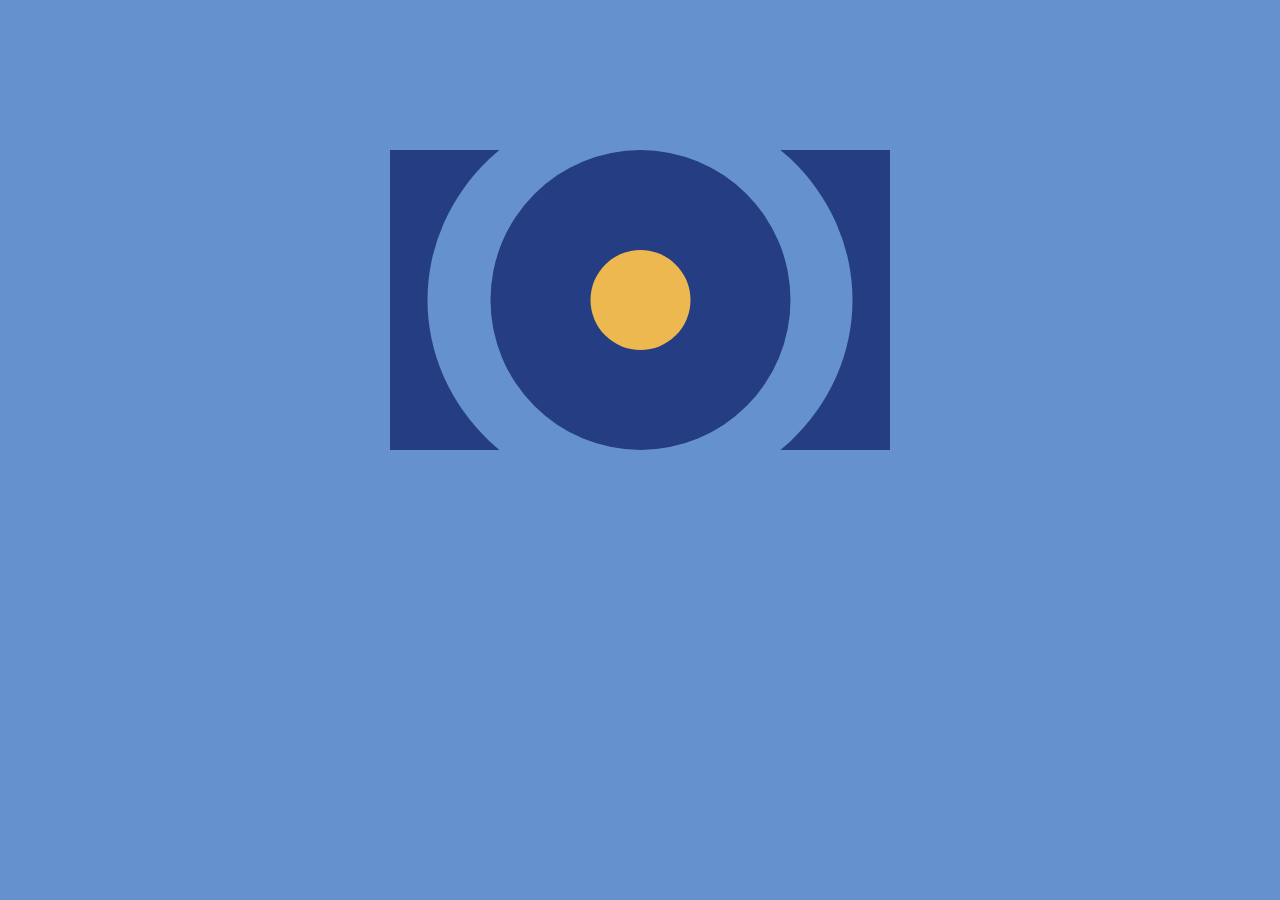
<file: design-task3/index.html>
<!DOCTYPE html>
<html lang="en">
<head>
    <meta charset="UTF-8">
    <meta name="viewport" content="width=device-width, initial-scale=1.0">
    <title>Document</title>
    <link rel="stylesheet" href="style.css">
</head>
<body>
    <div class="rect1">
        <div class="cir1">
            <div class="cir2">
                <div class="cir3">
                </div>
            </div>
        </div>
    </div>
</body>
</html>
</file>
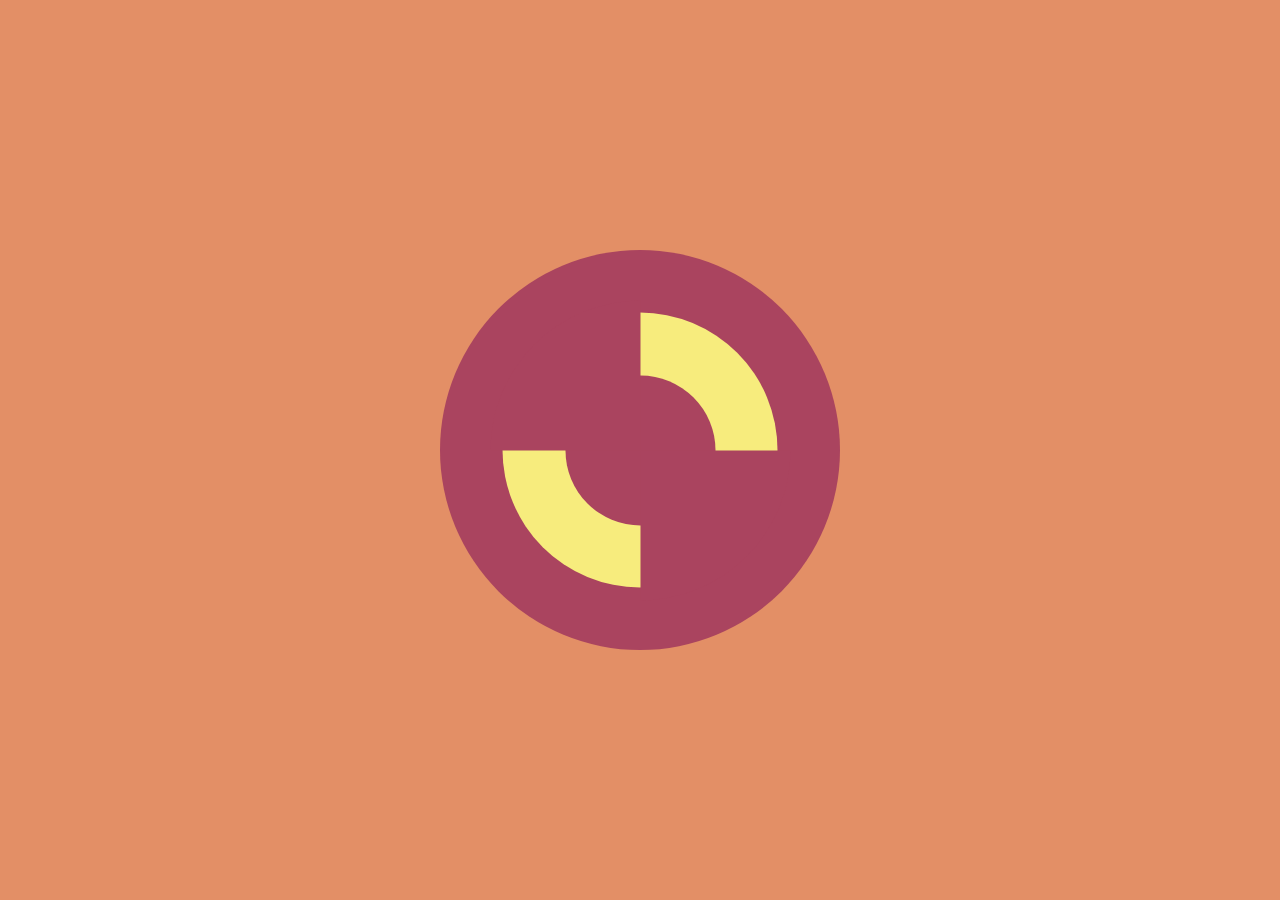
<file: design-task4/index.html>
<!DOCTYPE html>
<html lang="en">
<head>
    <meta charset="UTF-8">
    <meta name="viewport" content="width=device-width, initial-scale=1.0">
    <link rel="stylesheet" href="style.css">
</head>
<body>
    <div class="cir">
        <div class="cir2">
            <div class="cir3">
                <div class="semi1">
                    <div class="semi2"></div>
                </div>
            </div>
        </div>
    </div>
</body>
</html>
</file>
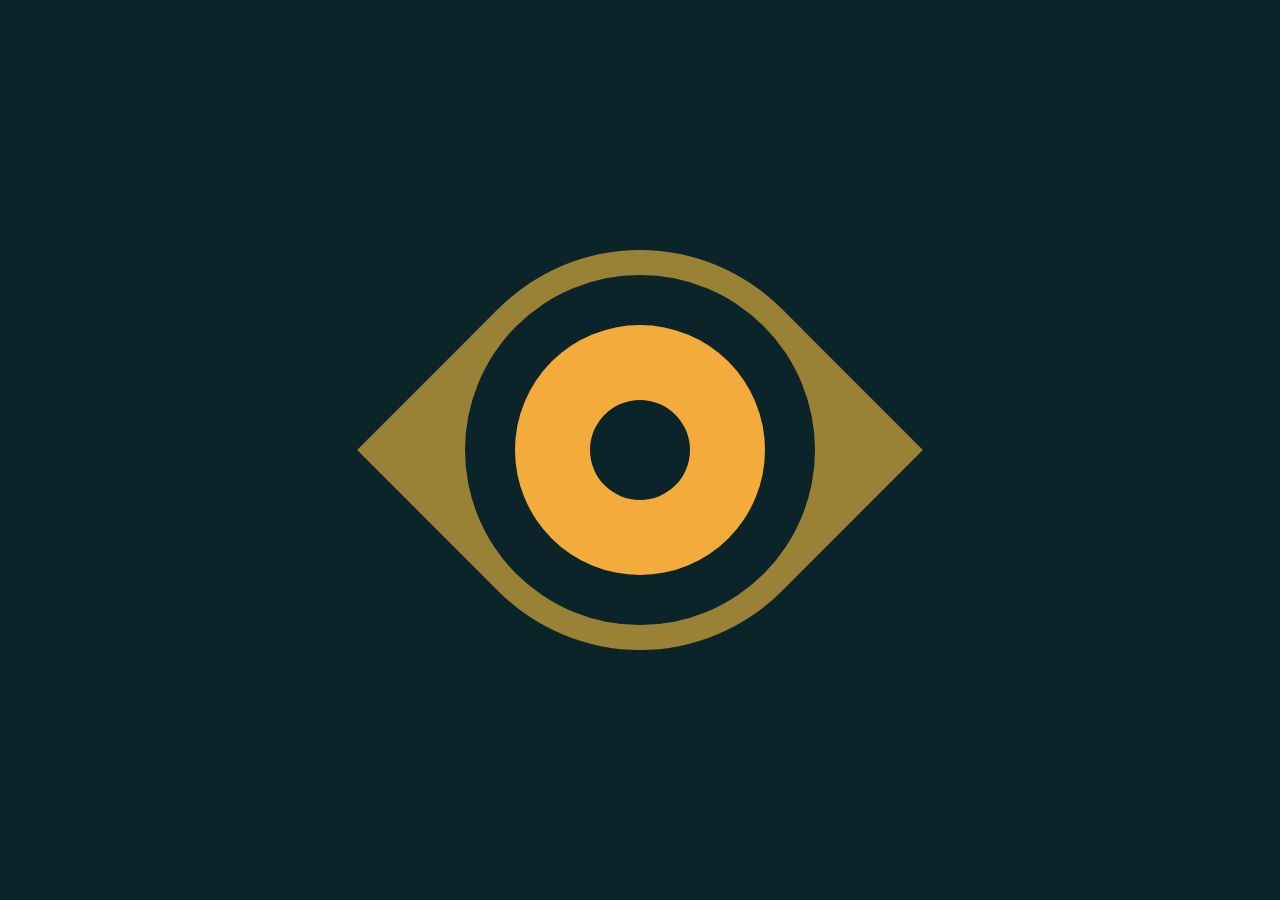
<file: design-task5/index.html>
<!DOCTYPE html>
<html lang="en">
<head>
    <meta charset="UTF-8">
    <meta name="viewport" content="width=device-width, initial-scale=1.0">
    <title>Document</title>
    <link rel="stylesheet" href="style.css">
</head>
<body>
    <div class="outer">
        <div class="cir1">
            <div class="cir2">
                <div class="cir3">
                </div>
            </div>
        </div>
    </div>
</body>
</html>
</file>
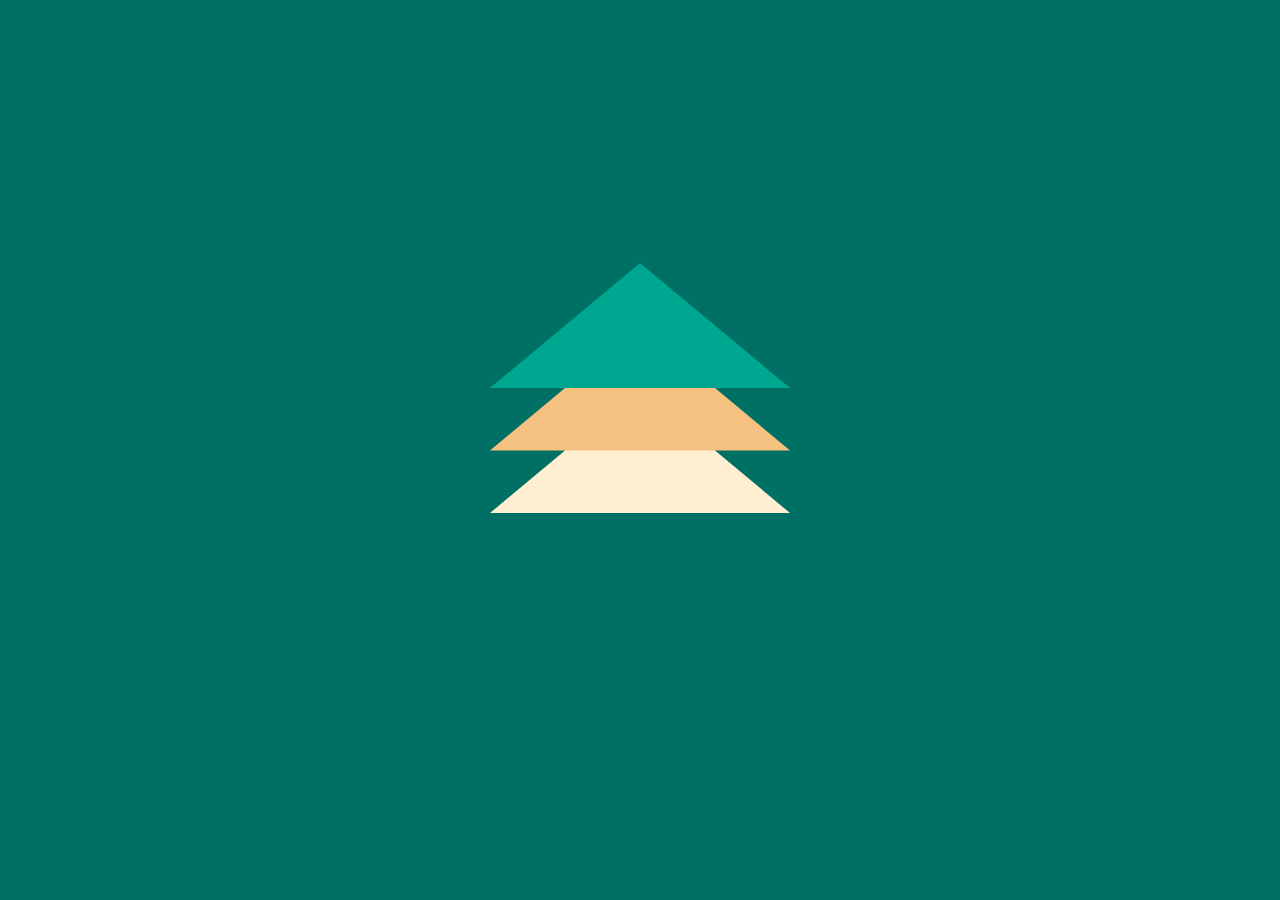
<file: design-task6/index.html>
<!DOCTYPE html>
<html lang="en">
<head>
    <meta charset="UTF-8">
    <meta name="viewport" content="width=device-width, initial-scale=1.0">
    <title>Document</title>
    <link rel="stylesheet" href="style.css">
</head>
<body>
    <div class="triangle1">
        <div class="triangle2">
            <div class="triangle3"></div>
        </div>
    </div>
</body>
</html>
</file>
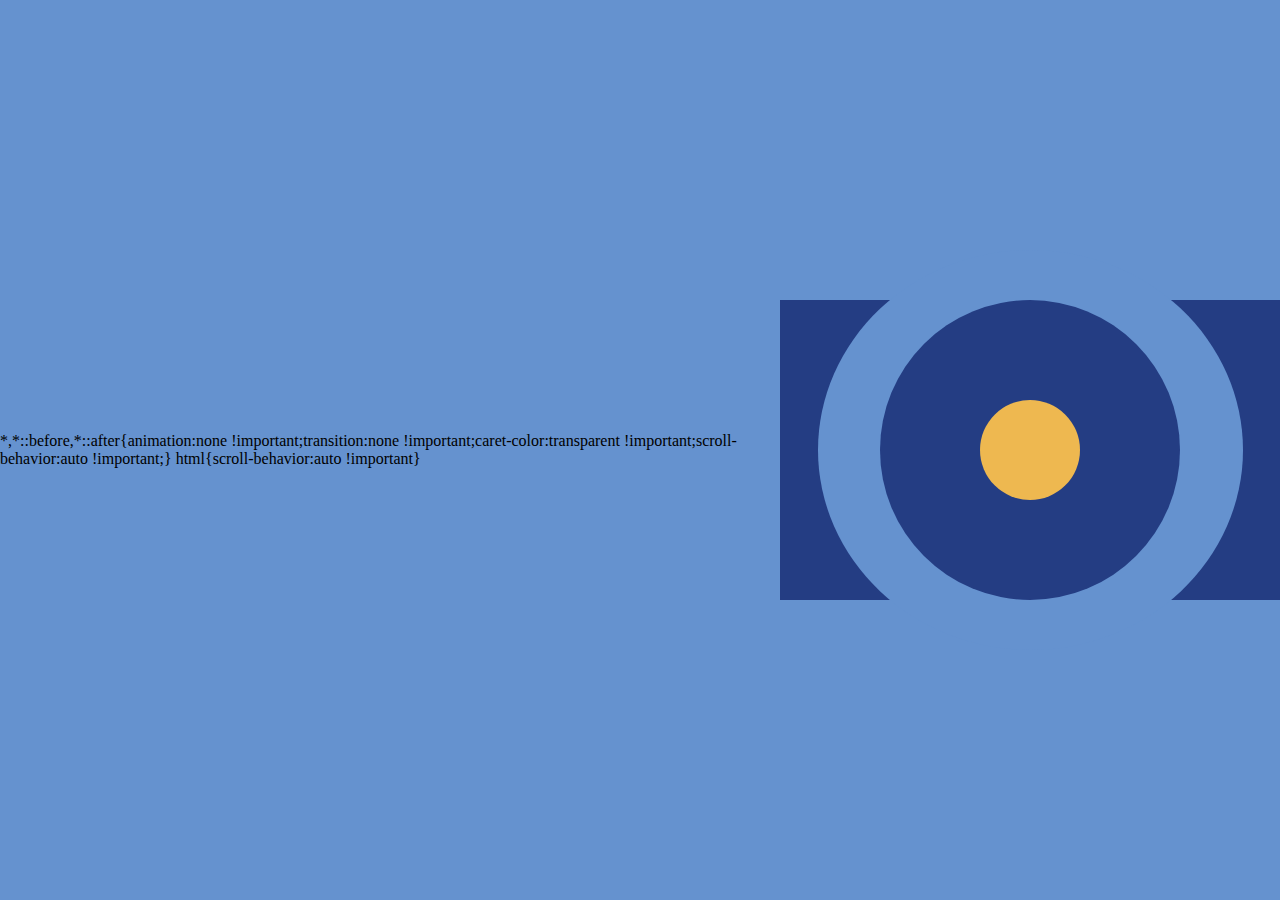
<file: design-task3/index2.html>
<!DOCTYPE html>
<html lang="en">
<head>
    <meta charset="UTF-8">
    <meta name="viewport" content="width=device-width, initial-scale=1.0">
    
    <link rel="stylesheet" href="style2.css">
</head>
<body>
    <div class="rect1">
        <div class="cir1">
            <div class="cir2">
                <div class="cir3">
                </div>
            </div>
        </div>
    </div>
</body>
</html>
</file>
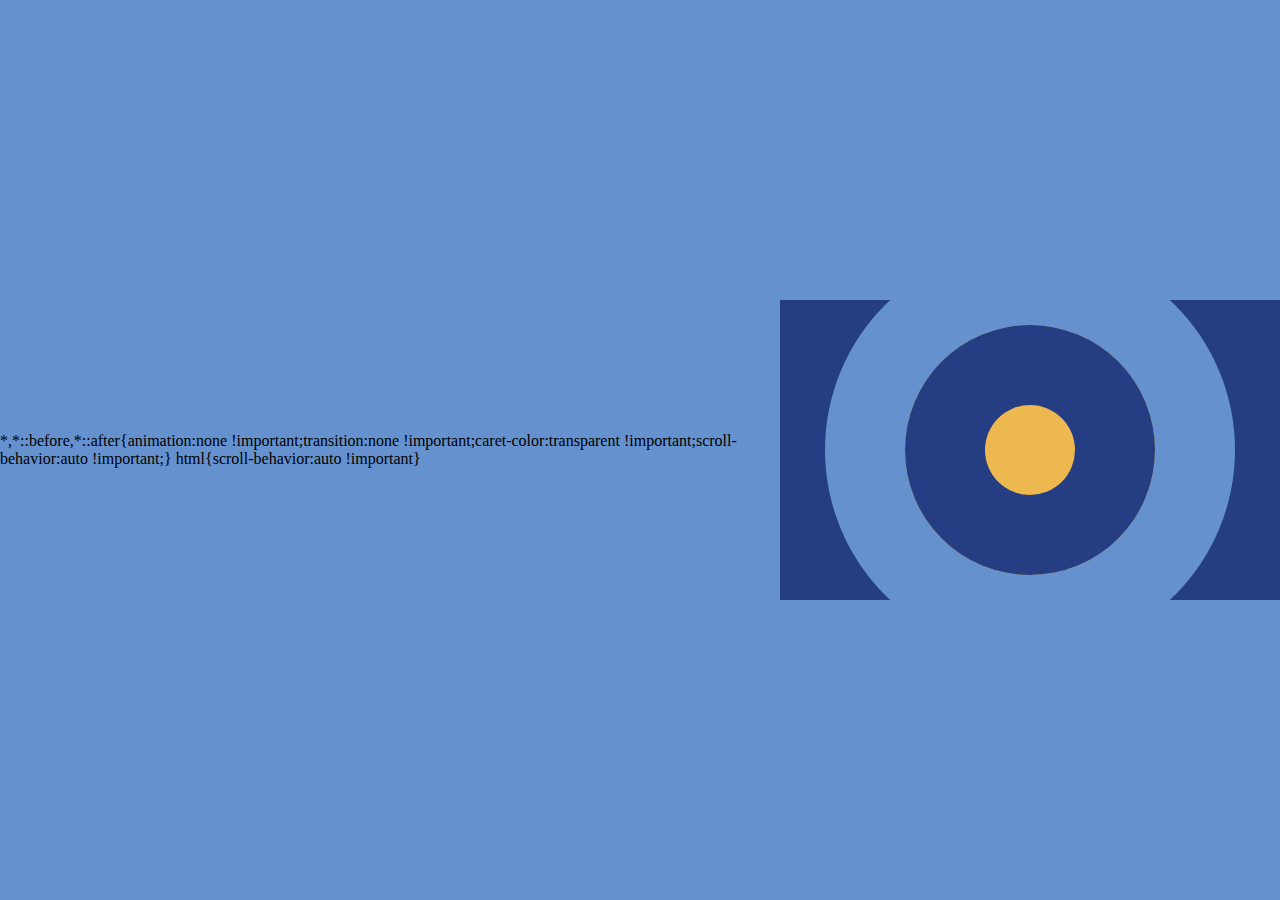
<file: design-task3/index3.html>
<!DOCTYPE html>
<html lang="en">
<head>
    <meta charset="UTF-8">
    <meta name="viewport" content="width=device-width, initial-scale=1.0">
    <link rel="stylesheet" href="style3.css">
</head>
<body>
    <div class="rect">
        <div class="cir">

        </div>
    </div>
</body>
</html>
</file>
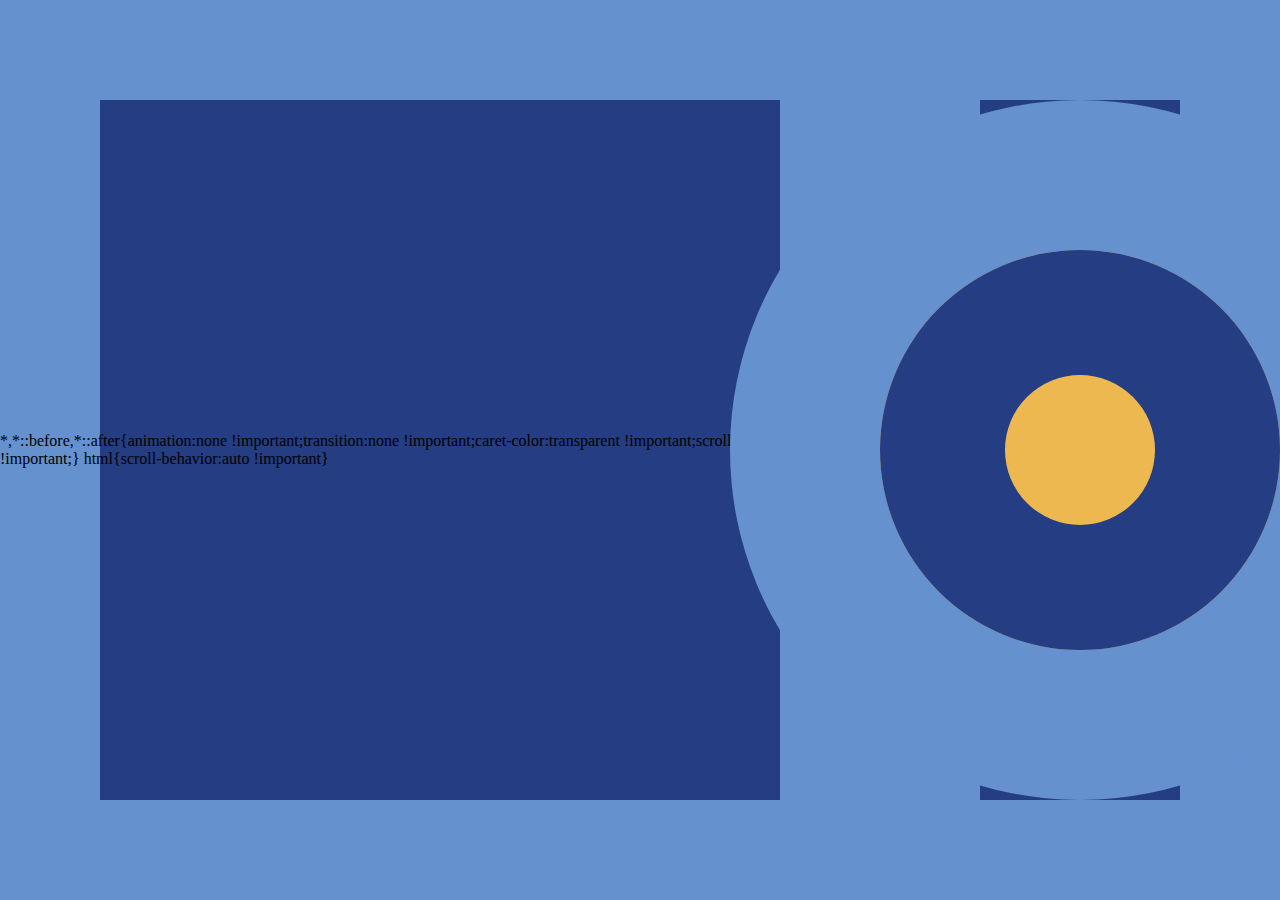
<file: design-task3/index4.html>
<!DOCTYPE html>
<html lang="en">
<head>
    <meta charset="UTF-8">
    <meta name="viewport" content="width=device-width, initial-scale=1.0">
    <link rel="stylesheet" href="style4.css">
</head>
<body>
    <div class="rect"></div>
</body>
</html>
</file>
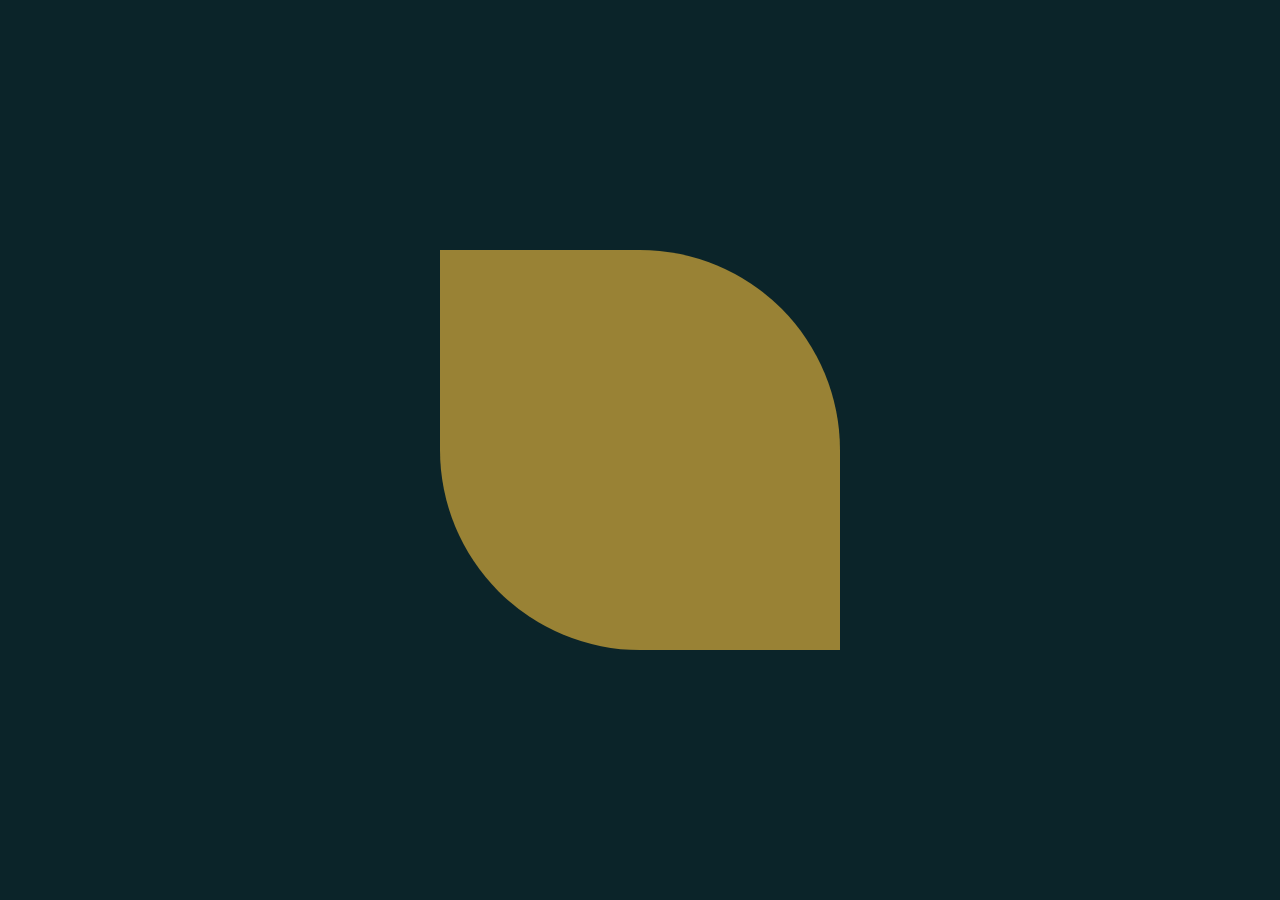
<file: design-task5/index1.html>
<!DOCTYPE html>
<html lang="en">
<head>
    <meta charset="UTF-8">
    <meta name="viewport" content="width=device-width, initial-scale=1.0">
    <title>Document</title>
    <link rel="stylesheet" href="style1.css">
</head>
<body>
    <div class="outer">
        
    </div>
</body>
</html>
</file>
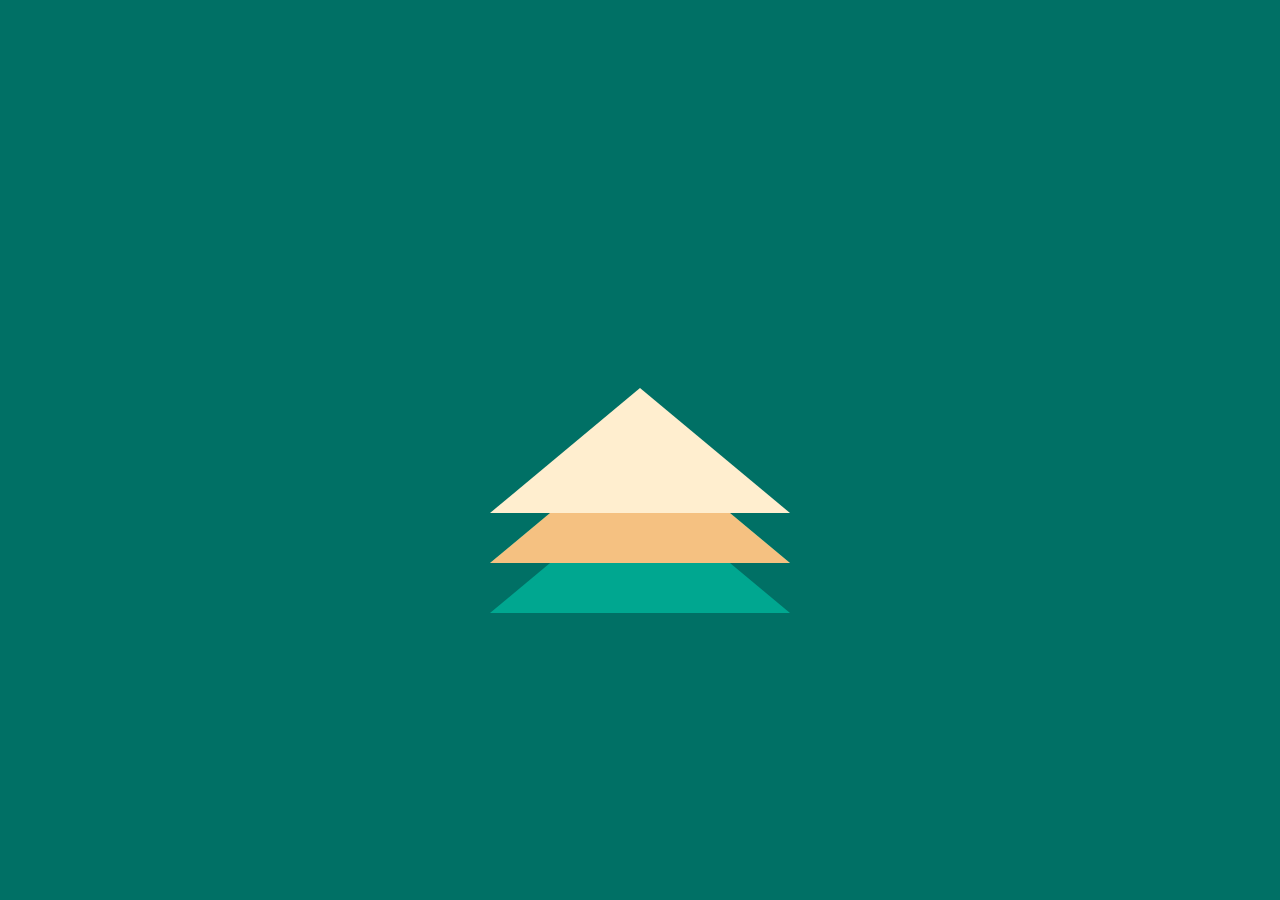
<file: design-task6/index1.html>
<!DOCTYPE html>
<html lang="en">
<head>
    <meta charset="UTF-8">
    <meta name="viewport" content="width=device-width, initial-scale=1.0">
    <title>Document</title>
    <link rel="stylesheet" href="style1.css">
</head>
<body>
    <div class="traingle1">
        
    </div>
</body>
</html>
</file>
<file: design-task3/style.css>
*{
   margin: 0;
   padding: 0;
   box-sizing: border-box;
   background-color: #6592cf;
}


.rect1{
    width: 500px;
    height: 300px;
    position: relative;
    background-color: #243D83;
    top: 50%;
    left: 50%;
    transform: translate(-50%,50%);
}

.cir1{
    width: 425px;
    height: 400px;
    position: absolute;
    background-color: #6592cf;
    margin: auto;
    top: 50%;
    left: 50%;
    transform: translate( -50%, -50%);
    border-radius: 50%;
}

.cir2{
    width: 300px;
    height: 300px;
    position: absolute;
    background-color: #243D83;
    margin: auto;
    top: 50%;
    left: 50%;
    transform: translate( -50%, -50%);
    border-radius: 50%;
    
}
.cir3{
    width: 100px;
    height: 100px;
    position: absolute;
    background-color: #EEB850;
    margin: auto;
    top: 50%;
    left: 50%;
    transform: translate( -50%, -50%);
    border-radius: 50%;    
}
</file>
<file: design-task4/style.css>
*{
    margin: 0;
    padding: 0;
    box-sizing: border-box;
    background-color: #E38F66;
}

.cir{
    background-color: #AA445F;
    width: 400px;
    height: 400px;
    border-radius: 50%;
    position: absolute;
    top: 50%;
    left: 50%;
    transform: translate(-50%,-50%);
}

.cir2{
    background-color: #F7EC7D;
    width: 275px;
    height: 275px;
    border-radius: 50%;
    position: absolute;
    top: 50%;
    left: 50%;
    transform: translate(-50%,-50%);
}

.cir3{
    background-color: #AA445F;
    width: 150px;
    height: 150px;
    border-radius: 50%;
    position: absolute;
    top: 50%;
    left: 50%;
    transform: translate(-50%,-50%);
}

.semi1{
    background-color: #AA445F;
    width: 150px;
    height: 150px;
    border-top-left-radius: 100%;
    position: absolute;
    top: 50%;
    left: 50%;
    transform: translate(-100%,-100%);
}

.semi2{
    background-color: #AA445F;
    width: 150px;
    height: 150px;
    border-bottom-right-radius: 100%;
    position: absolute;
    top: 50%;
    left: 50%;
    transform: translate(50%,50%);
}
</file>
<file: design-task5/style.css>
*{
    margin: 0;
    padding: 0;
    box-sizing: border-box;
}

body{
    height: 100vh;
    background-color: #0B2429;
    display: flex;
    justify-content: center;
    align-items: center;
}

.outer{
    width: 400px;
    height: 400px;
    background-color: #998235;
    border-top-right-radius: 50%;
    border-bottom-left-radius: 50%;
    transform: rotate(-45deg);
}

.cir1{
    width: 350px;
    height: 350px;
    background-color: #0B2429;
    border-radius: 50%;
    position: absolute;
    top: 50%;
    left: 50%;
    transform: translate(-50%,-50%);
}
.cir2{
    width: 250px;
    height: 250px;
    background-color: #F3AC3C;
    border-radius: 50%;
    position: absolute;
    top: 50%;
    left: 50%;
    transform: translate(-50%,-50%);
}

.cir3{
    width: 100px;
    height: 100px;
    background-color: #0B2429;
    border-radius: 50%;
    position: absolute;
    top: 50%;
    left: 50%;
    transform: translate(-50%,-50%);
}
</file>
<file: design-task6/style.css>
*{
    margin: 0;
    padding: 0;
    box-sizing: border-box;
}

body{
    height: 100vh;
    display: flex;
    justify-content: center;
    align-items: center;
    background-color: #007065;
}

.triangle1 {
	width: 0;
	height: 0;
	border-left: 150px solid transparent;
	border-right: 150px solid transparent;
	border-bottom: 125px solid #FFEECF;
}

.triangle2 {
	width: 0;
	height: 0;
	border-left: 150px solid transparent;
	border-right: 150px solid transparent;
	border-bottom: 125px solid #F5C181;
    top: 50%;
    left: 50%;
    transform: translate(-50%,-50%);
}

.triangle3 {
	width: 0;
	height: 0;
	border-left: 150px solid transparent;
	border-right: 150px solid transparent;
	border-bottom: 125px solid #00A790;
    top: 50%;
    left: 50%;
    transform: translate(-50%,-50%);
}
</file>
<file: design-task3/style2.css>
*{
   margin: 0;
   padding: 0;
   box-sizing: border-box;
   background-color: #6592cf;
   display: flex;
   justify-content: center;
   align-items: center;
   height: 100vh;
}


.rect1{
    width: 500px;
    height: 300px;
    background-color: #243D83;
}

.cir1{
    width: 425px;
    height: 400px;
    background-color: #6592cf;
    border-radius: 50%;
}

.cir2{
    width: 300px;
    height: 300px;
    background-color: #243D83;
    border-radius: 50%;
}

.cir3{
    width: 100px;
    height: 100px;
    background-color: #EEB850;
    border-radius: 50%;
}
</file>
<file: design-task3/style3.css>
*{
    margin: 0;
    padding: 0;
    box-sizing: border-box;
    background-color: #6592CF;
    display: flex;
    justify-content: center;
    align-items: center;
    height: 100vh;
}

.rect{
    width: 500px;
    height: 300px;
    background-color: #243D83;
}

.cir{
    width: 250px;
    height: 250px;
    background-color: #EEB850;
    border-radius: 50%;
    box-shadow: 0px 0px 0px 80px #6592CF, inset 0px 0px 0px 80px #243D83;
}
</file>
<file: design-task3/style4.css>
*{
    margin: 0;
    padding: 0;
    box-sizing: border-box;
    box-shadow: inset 0 0 0 100px #6592CF;
    display: flex;
    justify-content: center;
    align-items: center;
    height: 100vh;
    background-color: #243D83;
}

.rect{
    width: 400px;
    height: 400px;
    border-radius:50%;
    box-shadow: 0px 0px 0px 150px #6592CF, inset 0px 0px 0px 125px #243D83;
    background-color: #EEB850;
}
</file>
<file: design-task5/style1.css>
*{
    margin: 0;
    padding: 0;
    box-sizing: border-box;
}

body{
    height: 100vh;
    background-color: #0B2429;
    display: flex;
    justify-content: center;
    align-items: center;
}

.outer{
    width: 400px;
    height: 400px;
    background-color: #998235;
    border-top-right-radius: 50%;
    border-bottom-left-radius: 50%;
    transform: rotate(-45dg);
}

.cir1{
    width: 350px;
    height: 350px;
    background-color: #0B2429;
    border-radius: 50%;
    position: absolute;
    top: 50%;
    left: 50%;
    transform: translate(-50%,-50%);
}
.cir2{
    width: 250px;
    height: 250px;
    background-color: #F3AC3C;
    border-radius: 50%;
    position: absolute;
    top: 50%;
    left: 50%;
    transform: translate(-50%,-50%);
}

.cir3{
    width: 100px;
    height: 100px;
    background-color: #0B2429;
    border-radius: 50%;
    position: absolute;
    top: 50%;
    left: 50%;
    transform: translate(-50%,-50%);
}
</file>
<file: design-task6/style1.css>
*{
    margin: 0;
    padding: 0;
    box-sizing: border-box;
}
body{
    display: flex;
    justify-content: center;
    align-items: center;
    height: 100vh;
    background-color: #007065;
}

.traingle1{ 
    height: 0;
    width: 0;
	border-left: 150px solid transparent;
	border-right: 150px solid transparent;
	border-bottom: 125px solid #FFEECF;
    filter: drop-shadow(0px 50px 0px  #F5C181) drop-shadow(0px 50px 0px  #00A790);
}
</file>
